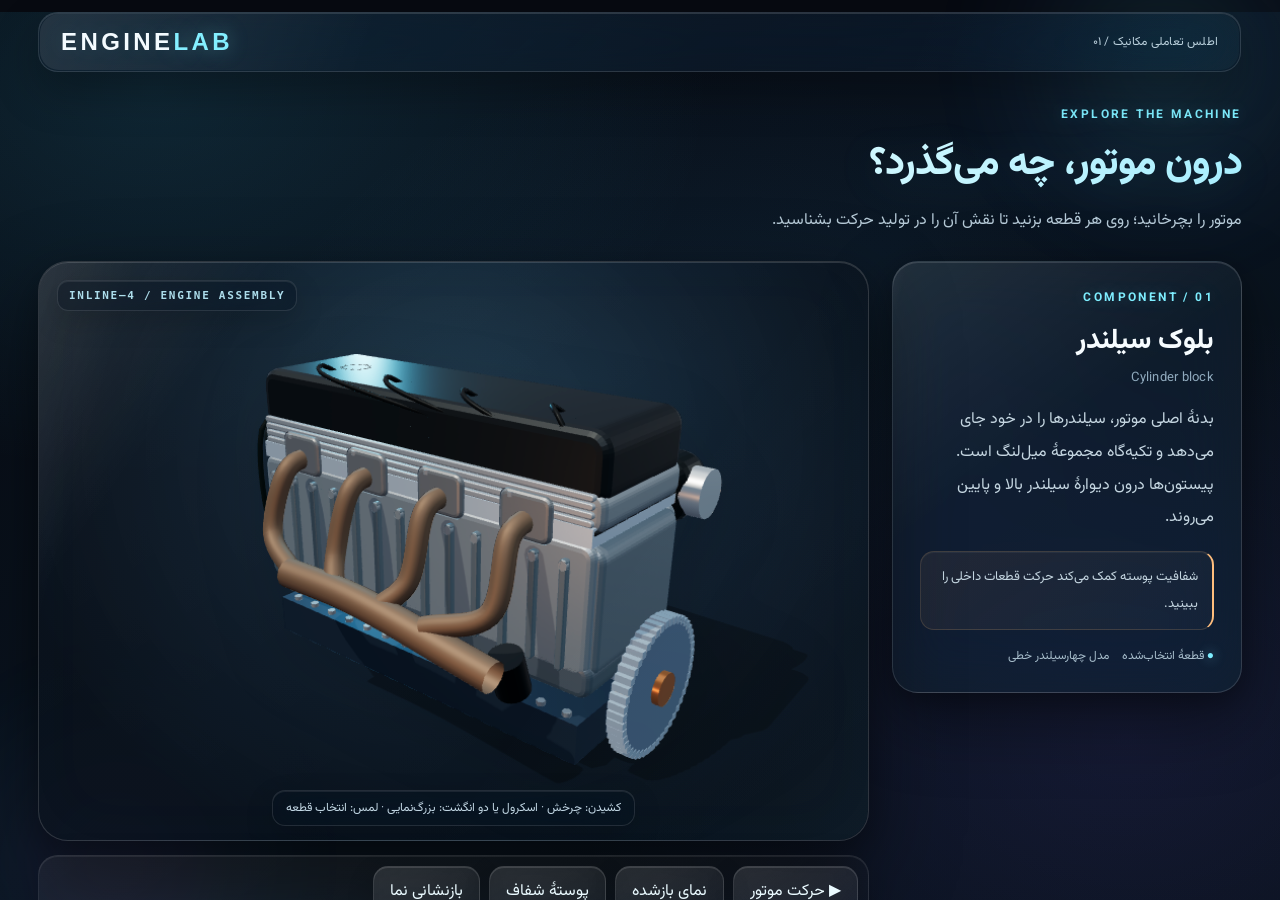
<file: engine-lab/index.html>
<!DOCTYPE html>
<html lang="fa" dir="rtl">
<head>
  <meta charset="utf-8" />
  <meta name="viewport" content="width=device-width,initial-scale=1,viewport-fit=cover" />
  <meta name="theme-color" content="#070a11" />
  <meta name="description" content="آزمایشگاه تعاملی سه‌بعدی موتور خودرو با رابط کاربری Liquid Glass" />
  <title>Engine Lab | آزمایشگاه موتور</title>
  <style>
    *{box-sizing:border-box}
    html,body{width:100%;height:100%;margin:0;background:#070a11;overflow:hidden}
    body{background:
      radial-gradient(circle at 18% 16%,rgba(83,220,255,.14),transparent 30%),
      radial-gradient(circle at 82% 78%,rgba(134,92,255,.12),transparent 34%),
      linear-gradient(145deg,#060912,#0b1320 55%,#071019)}
    #engineApp{width:100%;height:100%;border:0;display:block;opacity:0;transform:scale(1.008);transition:opacity .35s ease,transform .55s cubic-bezier(.2,.8,.2,1);background:transparent}
    #engineApp.ready{opacity:1;transform:scale(1)}
    .boot{position:fixed;inset:0;display:grid;place-items:center;color:#dffaff;font:600 14px/1.7 system-ui,sans-serif;letter-spacing:.03em;pointer-events:none;transition:opacity .3s ease}
    .boot::before{content:"";width:42px;height:42px;border-radius:50%;border:2px solid rgba(255,255,255,.12);border-top-color:#75e9ff;animation:spin .8s linear infinite;position:absolute;transform:translateY(-34px)}
    .boot.hide{opacity:0}
    @keyframes spin{to{transform:translateY(-34px) rotate(360deg)}}
    @media(prefers-reduced-motion:reduce){#engineApp,.boot{transition:none}.boot::before{animation:none}}
  </style>
</head>
<body>
  <div class="boot" id="boot">در حال آماده‌سازی آزمایشگاه موتور…</div>
  <iframe id="engineApp" src="./app.html" title="آزمایشگاه تعاملی سه‌بعدی موتور خودرو"></iframe>
  <script>
    const frame=document.getElementById('engineApp');
    const boot=document.getElementById('boot');
    frame.addEventListener('load',()=>{
      const doc=frame.contentDocument;
      if(!doc)return;

      const font=document.createElement('link');
      font.rel='stylesheet';
      font.href='https://fonts.googleapis.com/css2?family=Vazirmatn:wght@300;400;500;600;700;800&display=swap';
      doc.head.appendChild(font);

      const style=document.createElement('style');
      style.id='liquid-glass-theme';
      style.textContent=`
      :root{
        --glass:rgba(16,29,43,.48);
        --glass-strong:rgba(14,27,40,.68);
        --glass-soft:rgba(255,255,255,.055);
        --line:rgba(255,255,255,.14);
        --line-bright:rgba(190,244,255,.32);
        --text:#f3fbff;
        --muted:#aec4d4;
        --cyan:#7eeeff;
        --cyan-2:#63d9ee;
        --violet:#9f8cff;
        --amber:#ffbe7d;
        --shadow:0 28px 70px rgba(0,0,0,.40),0 8px 24px rgba(0,0,0,.24),inset 0 1px 0 rgba(255,255,255,.12);
      }
      *{box-sizing:border-box}
      html{background:#070a11;color-scheme:dark}
      body{
        margin:0;
        min-height:100vh;
        color:var(--text);
        font-family:'Vazirmatn',Tahoma,Arial,sans-serif!important;
        font-size:16px;
        background:
          radial-gradient(900px 620px at 12% 10%,rgba(69,212,255,.13),transparent 62%),
          radial-gradient(880px 680px at 88% 82%,rgba(126,94,255,.11),transparent 64%),
          radial-gradient(620px 420px at 55% 40%,rgba(65,154,209,.08),transparent 70%),
          linear-gradient(145deg,#060a12 0%,#0a1420 48%,#071018 100%)!important;
        background-attachment:fixed!important;
        overflow-x:hidden;
        position:relative;
        isolation:isolate;
      }
      body::before,body::after{
        content:"";
        position:fixed;
        z-index:-1;
        width:34vw;
        height:34vw;
        min-width:300px;
        min-height:300px;
        max-width:620px;
        max-height:620px;
        border-radius:50%;
        filter:blur(34px);
        opacity:.45;
        pointer-events:none;
        animation:ambientFloat 12s ease-in-out infinite alternate;
      }
      body::before{top:-12vw;right:-8vw;background:radial-gradient(circle,rgba(91,226,255,.28),rgba(82,150,255,.08) 46%,transparent 72%)}
      body::after{bottom:-14vw;left:-8vw;background:radial-gradient(circle,rgba(164,111,255,.21),rgba(78,191,255,.06) 48%,transparent 72%);animation-duration:15s;animation-direction:alternate-reverse}
      @keyframes ambientFloat{from{transform:translate3d(-1.5%,0,0) scale(1)}to{transform:translate3d(4%,3%,0) scale(1.08)}}
      @keyframes glassIn{from{opacity:0;transform:translateY(14px) scale(.985)}to{opacity:1;transform:translateY(0) scale(1)}}
      @keyframes shimmer{0%{transform:translateX(-130%) rotate(12deg)}55%,100%{transform:translateX(260%) rotate(12deg)}}

      button,input{font:inherit}
      button{
        cursor:pointer;
        color:#eafaff!important;
        border:1px solid rgba(255,255,255,.12)!important;
        border-radius:15px!important;
        padding:12px 16px!important;
        background:linear-gradient(145deg,rgba(255,255,255,.10),rgba(255,255,255,.045))!important;
        -webkit-backdrop-filter:blur(18px) saturate(150%);
        backdrop-filter:blur(18px) saturate(150%);
        box-shadow:0 10px 26px rgba(0,0,0,.22),inset 0 1px 0 rgba(255,255,255,.12),inset 0 -1px 0 rgba(255,255,255,.03)!important;
        transition:transform .22s cubic-bezier(.2,.8,.2,1),border-color .22s ease,background .22s ease,box-shadow .22s ease!important;
        transform:translateZ(0);
      }
      button:hover{
        transform:translateY(-3px) scale(1.015);
        border-color:rgba(126,238,255,.36)!important;
        background:linear-gradient(145deg,rgba(126,238,255,.15),rgba(255,255,255,.055))!important;
        box-shadow:0 15px 34px rgba(0,0,0,.26),0 0 28px rgba(92,226,255,.08),inset 0 1px 0 rgba(255,255,255,.18)!important;
      }
      button:active{transform:translateY(-1px) scale(.99)}
      button:focus-visible,input:focus-visible{outline:2px solid var(--cyan)!important;outline-offset:3px!important}
      button[aria-pressed=true]{
        color:#dffeff!important;
        border-color:rgba(126,238,255,.50)!important;
        background:linear-gradient(145deg,rgba(68,214,235,.24),rgba(92,122,255,.14))!important;
        box-shadow:0 12px 30px rgba(0,0,0,.26),0 0 32px rgba(74,220,255,.14),inset 0 1px 0 rgba(255,255,255,.18)!important;
      }

      header{
        position:sticky!important;
        top:12px;
        z-index:40;
        display:flex;
        justify-content:space-between;
        align-items:center;
        width:calc(100% - 6vw);
        margin:12px 3vw 0;
        padding:15px 22px!important;
        border:1px solid rgba(255,255,255,.13)!important;
        border-radius:20px!important;
        background:linear-gradient(135deg,rgba(19,34,49,.70),rgba(13,24,37,.42))!important;
        -webkit-backdrop-filter:blur(28px) saturate(170%);
        backdrop-filter:blur(28px) saturate(170%);
        box-shadow:0 18px 45px rgba(0,0,0,.28),inset 0 1px 0 rgba(255,255,255,.13)!important;
        animation:glassIn .65s cubic-bezier(.2,.8,.2,1) both;
      }
      header::before{
        content:"";
        position:absolute;
        inset:1px;
        border-radius:19px;
        pointer-events:none;
        background:linear-gradient(110deg,rgba(255,255,255,.09),transparent 28%,transparent 72%,rgba(126,238,255,.045));
      }
      .brand{
        direction:ltr;
        font-family:Arial,sans-serif!important;
        font-size:24px!important;
        letter-spacing:3.4px!important;
        font-weight:800!important;
        text-shadow:0 0 24px rgba(126,238,255,.14);
      }
      .brand span{color:var(--cyan)!important;text-shadow:0 0 20px rgba(126,238,255,.35)}
      .edition{font-size:12px!important;color:#bdd0dc!important;letter-spacing:.02em}

      main{max-width:1700px!important;margin:auto!important;padding:34px 3% 34px!important;position:relative;z-index:2}
      h1{
        font-family:'Vazirmatn',Tahoma,sans-serif!important;
        font-size:clamp(29px,3.1vw,46px)!important;
        font-weight:800!important;
        letter-spacing:-.025em;
        margin:9px 0 10px!important;
        background:linear-gradient(100deg,#ffffff 8%,#dffbff 55%,#a8eefe 100%);
        -webkit-background-clip:text;
        background-clip:text;
        color:transparent!important;
        filter:drop-shadow(0 8px 20px rgba(54,199,240,.10));
      }
      .intro{color:#b7cbd8!important;line-height:2!important;margin:0 0 24px!important;font-weight:400}
      .eyebrow{color:var(--cyan)!important;font-size:12px!important;letter-spacing:2.4px!important;font-weight:700!important;direction:ltr;text-align:right;text-shadow:0 0 16px rgba(126,238,255,.24)}

      .workspace{
        display:grid!important;
        grid-template-columns:minmax(285px,350px) minmax(0,1fr)!important;
        gap:22px!important;
        align-items:start!important;
        perspective:1400px;
      }
      .panel{
        position:relative;
        overflow:hidden;
        border:1px solid rgba(255,255,255,.14)!important;
        border-radius:26px!important;
        padding:27px!important;
        background:
          linear-gradient(145deg,rgba(255,255,255,.10),rgba(255,255,255,.025) 42%,rgba(83,218,255,.035)),
          rgba(12,25,38,.54)!important;
        -webkit-backdrop-filter:blur(30px) saturate(165%);
        backdrop-filter:blur(30px) saturate(165%);
        box-shadow:var(--shadow)!important;
        transform-style:preserve-3d;
        transition:transform .35s cubic-bezier(.2,.8,.2,1),box-shadow .35s ease,border-color .35s ease;
        animation:glassIn .75s .05s cubic-bezier(.2,.8,.2,1) both;
      }
      .panel::before{
        content:"";
        position:absolute;
        inset:-25% auto -25% -35%;
        width:26%;
        pointer-events:none;
        background:linear-gradient(90deg,transparent,rgba(255,255,255,.10),transparent);
        transform:rotate(12deg);
        animation:shimmer 7.5s 1.2s ease-in-out infinite;
      }
      .panel:hover{transform:translateY(-5px) rotateX(.35deg);border-color:rgba(174,242,255,.22)!important;box-shadow:0 34px 85px rgba(0,0,0,.44),0 0 38px rgba(94,219,255,.055),inset 0 1px 0 rgba(255,255,255,.15)!important}
      .panel h2{font-size:28px!important;font-weight:750!important;margin:12px 0 5px!important;color:#f6fcff!important}
      .english{direction:ltr;text-align:right;color:#8fa9bc!important;font-size:13px!important;letter-spacing:.02em}
      .panel p{line-height:2.05!important;color:#c5d6e1!important}
      .note{
        border:1px solid rgba(255,190,125,.16)!important;
        border-right:2px solid var(--amber)!important;
        border-radius:14px!important;
        padding:12px 14px!important;
        background:linear-gradient(135deg,rgba(255,190,125,.07),rgba(255,255,255,.025))!important;
        color:#f3d8bb!important;
        font-size:13px!important;
        box-shadow:inset 0 1px 0 rgba(255,255,255,.05);
      }
      .key{display:flex!important;gap:13px!important;flex-wrap:wrap;color:#a7bdcb!important;font-size:12px!important;margin-top:17px!important}
      .key b{color:var(--cyan)!important;text-shadow:0 0 12px rgba(126,238,255,.65)}

      .viewer{min-width:0;animation:glassIn .78s .10s cubic-bezier(.2,.8,.2,1) both}
      .stage{
        position:relative!important;
        height:580px!important;
        overflow:hidden!important;
        border:1px solid rgba(255,255,255,.15)!important;
        border-radius:30px!important;
        background:
          radial-gradient(ellipse at 50% 32%,rgba(78,168,217,.20),rgba(14,31,47,.52) 45%,rgba(6,13,22,.72) 78%),
          linear-gradient(145deg,rgba(255,255,255,.07),rgba(255,255,255,.015))!important;
        -webkit-backdrop-filter:blur(24px) saturate(150%);
        backdrop-filter:blur(24px) saturate(150%);
        box-shadow:0 36px 90px rgba(0,0,0,.42),0 12px 30px rgba(0,0,0,.24),inset 0 1px 0 rgba(255,255,255,.14),inset 0 0 70px rgba(72,185,240,.025)!important;
      }
      .stage::before{
        content:"";
        position:absolute;
        z-index:3;
        inset:0;
        pointer-events:none;
        border-radius:inherit;
        background:linear-gradient(125deg,rgba(255,255,255,.10),transparent 19%,transparent 64%,rgba(126,238,255,.045));
        mix-blend-mode:screen;
      }
      .stage::after{
        content:"";
        position:absolute;
        z-index:3;
        top:-40%;left:-28%;
        width:30%;height:180%;
        pointer-events:none;
        background:linear-gradient(90deg,transparent,rgba(255,255,255,.055),transparent);
        transform:rotate(15deg);
        animation:shimmer 9s 1.5s ease-in-out infinite;
      }
      canvas{width:100%!important;height:100%!important;display:block!important;touch-action:none;filter:saturate(1.06) contrast(1.02) drop-shadow(0 22px 32px rgba(0,0,0,.16))}
      .stageLabel,.hint{
        z-index:5;
        border:1px solid rgba(255,255,255,.11);
        background:rgba(9,20,31,.44);
        -webkit-backdrop-filter:blur(16px) saturate(145%);
        backdrop-filter:blur(16px) saturate(145%);
        box-shadow:0 10px 28px rgba(0,0,0,.17),inset 0 1px 0 rgba(255,255,255,.08);
      }
      .stageLabel{top:18px!important;left:18px!important;padding:8px 11px;border-radius:11px;font:700 11px/1.2 ui-monospace,SFMono-Regular,Menlo,monospace!important;letter-spacing:1.7px!important;color:#adddeb!important}
      .hint{bottom:14px!important;right:14px!important;left:14px!important;width:max-content;max-width:calc(100% - 28px);margin:auto;padding:8px 13px;border-radius:13px;font-size:12px!important;color:#c2d7e4!important}

      .controls{
        display:flex!important;
        gap:9px!important;
        flex-wrap:wrap!important;
        margin:14px 0 10px!important;
        padding:10px!important;
        border:1px solid rgba(255,255,255,.09);
        border-radius:20px;
        background:linear-gradient(145deg,rgba(255,255,255,.055),rgba(255,255,255,.018));
        -webkit-backdrop-filter:blur(18px) saturate(145%);
        backdrop-filter:blur(18px) saturate(145%);
        box-shadow:0 15px 38px rgba(0,0,0,.18),inset 0 1px 0 rgba(255,255,255,.07);
      }
      .controls button{flex:0 0 auto}
      .speed{
        display:flex!important;
        align-items:center!important;
        gap:12px!important;
        width:max-content;
        max-width:100%;
        margin:0 0 13px!important;
        padding:10px 14px!important;
        border:1px solid rgba(255,255,255,.09);
        border-radius:16px;
        background:rgba(255,255,255,.035);
        -webkit-backdrop-filter:blur(15px);
        backdrop-filter:blur(15px);
        box-shadow:inset 0 1px 0 rgba(255,255,255,.06);
        color:#bdced9!important;
        font-size:13px!important;
      }
      input[type=range]{accent-color:var(--cyan)!important;max-width:170px!important;filter:drop-shadow(0 0 8px rgba(126,238,255,.25))}

      .parts{display:grid!important;grid-template-columns:repeat(4,1fr)!important;gap:9px!important;margin-top:11px!important}
      .parts button{position:relative;text-align:right!important;font-size:13px!important;padding:13px 12px!important;overflow:hidden}
      .parts button::after{content:"";position:absolute;inset:0;border-radius:inherit;pointer-events:none;background:linear-gradient(120deg,rgba(255,255,255,.055),transparent 32%)}
      .parts small{color:#7ed9e5!important;padding-left:7px!important;font-family:ui-monospace,SFMono-Regular,Menlo,monospace;font-size:10px;opacity:.9}
      .footer{
        color:#8da4b6!important;
        font-size:12px!important;
        line-height:1.95!important;
        margin-top:21px!important;
        padding:15px 18px;
        border:1px solid rgba(255,255,255,.08);
        border-radius:16px;
        background:rgba(255,255,255,.025);
        -webkit-backdrop-filter:blur(13px);
        backdrop-filter:blur(13px);
      }
      .error{z-index:8!important;background:rgba(18,39,53,.78)!important;border:1px solid rgba(255,255,255,.12)!important;-webkit-backdrop-filter:blur(22px);backdrop-filter:blur(22px);box-shadow:var(--shadow)!important}
      .hidden{display:none!important}

      ::-webkit-scrollbar{width:10px;height:10px}
      ::-webkit-scrollbar-track{background:rgba(255,255,255,.02)}
      ::-webkit-scrollbar-thumb{background:linear-gradient(#31586a,#264151);border:2px solid transparent;background-clip:padding-box;border-radius:999px}
      ::selection{background:rgba(91,220,255,.26);color:#fff}

      @media(max-width:900px){
        header{top:8px;width:calc(100% - 24px);margin:8px 12px 0;padding:14px 16px!important;border-radius:18px!important}
        main{padding:26px 14px 28px!important}
        .workspace{grid-template-columns:1fr!important;gap:16px!important}
        .viewer{grid-row:1}
        .stage{height:480px!important;border-radius:24px!important}
        .panel{padding:21px!important;border-radius:22px!important}
        .parts{grid-template-columns:repeat(3,1fr)!important}
        .panel:hover{transform:none}
      }
      @media(max-width:520px){
        body::before,body::after{opacity:.32}
        .brand{font-size:18px!important;letter-spacing:2.2px!important}
        .edition{font-size:10px!important}
        h1{font-size:27px!important;line-height:1.45}
        .intro{font-size:13px!important}
        .stage{height:400px!important;border-radius:22px!important}
        .stageLabel{top:12px!important;left:12px!important;font-size:9px!important}
        .hint{font-size:10px!important;bottom:10px!important;right:10px!important;left:10px!important;padding:7px 9px}
        .controls{gap:7px!important;padding:8px!important;border-radius:17px!important}
        .controls button{padding:10px 11px!important;font-size:12px!important}
        .speed{font-size:11px!important;gap:8px!important;flex-wrap:wrap}
        .parts{grid-template-columns:repeat(2,1fr)!important;gap:7px!important}
        .parts button{font-size:12px!important;padding:11px 10px!important}
      }
      @media(prefers-reduced-motion:reduce){
        *,*::before,*::after{animation:none!important;transition:none!important;scroll-behavior:auto!important}
      }
      `;
      doc.head.appendChild(style);

      const syncThemeColor=()=>{
        let meta=doc.querySelector('meta[name="theme-color"]');
        if(!meta){meta=doc.createElement('meta');meta.name='theme-color';doc.head.appendChild(meta)}
        meta.content='#070a11';
      };
      syncThemeColor();

      requestAnimationFrame(()=>{
        frame.classList.add('ready');
        boot.classList.add('hide');
        setTimeout(()=>boot.remove(),350);
      });
    });
  </script>
</body>
</html>
</file>
